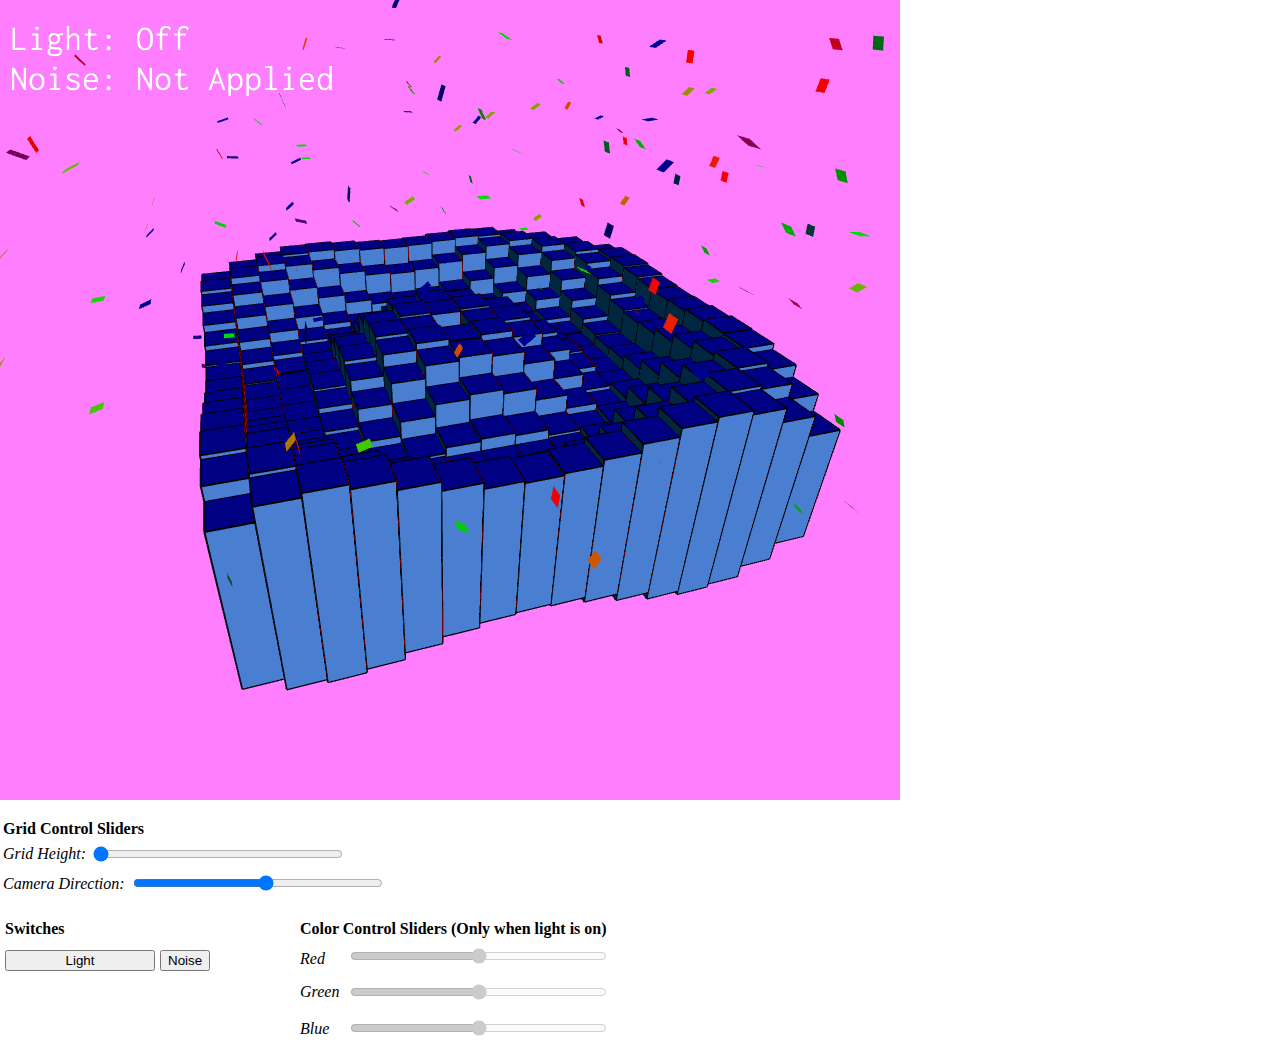
<file: 3DSineGames/index.html>
<!DOCTYPE html>
<html>

  <head>
    <meta charset="UTF-8">
    <title>graphicsProgramming - Coursera</title>
    <script src="libraries/p5.min.js" type="text/javascript"></script>
    <script src="libraries/p5.sound.min.js" type="text/javascript"></script>

    <script src="sketch.js" type="text/javascript"></script>

    <style>
      body {
        padding: 0;
        margin: 0;
      }

      canvas {
        vertical-align: top;
      }
    </style>
  </head>

  <body>
  </body>

</html>
</file>
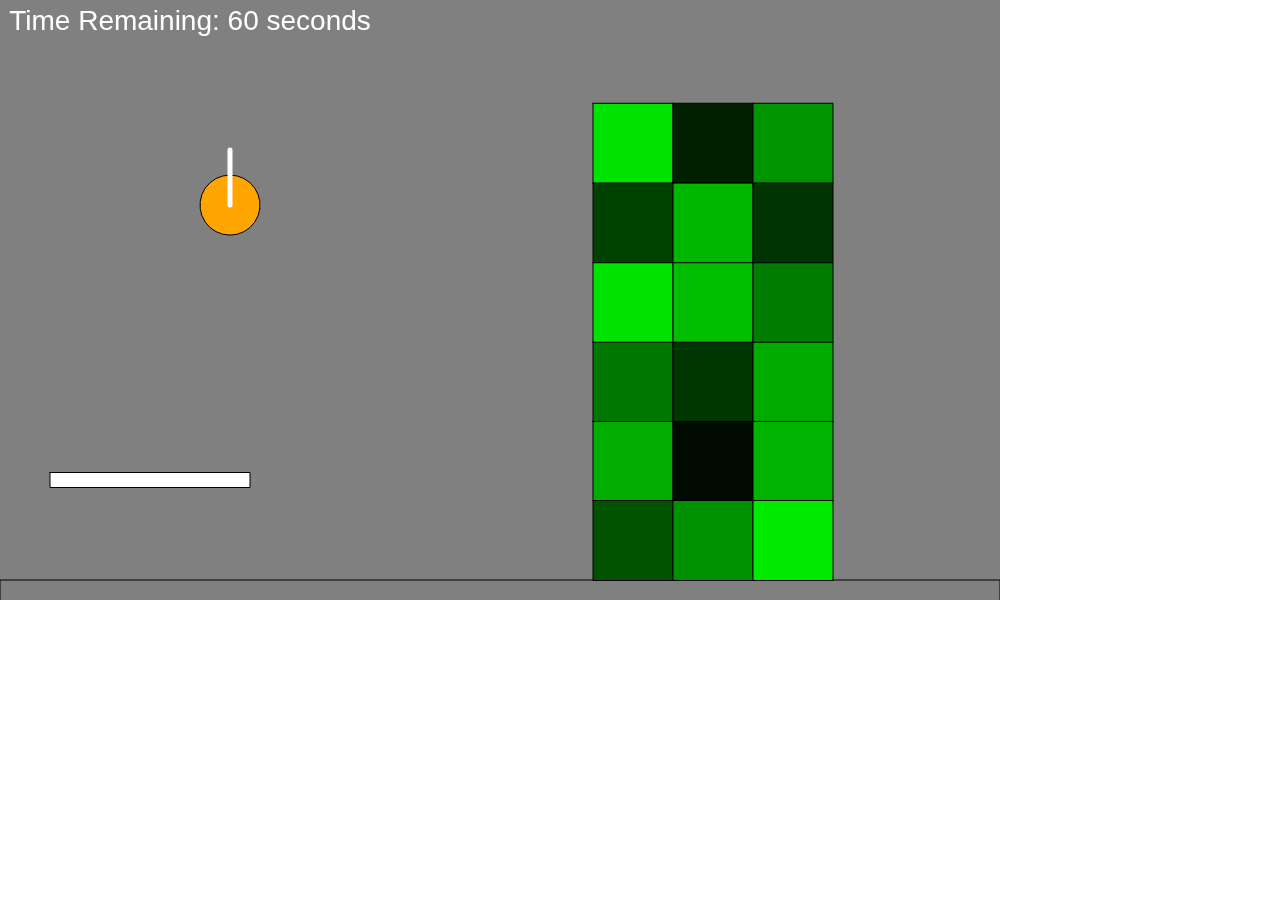
<file: angry_birds/index.html>
<!DOCTYPE html>
<html>

  <head>
    <meta charset="UTF-8">
    <title>graphicsProgramming - Coursera</title>
    <script src="libraries/p5.min.js" type="text/javascript"></script>
    <script src="libraries/p5.sound.min.js" type="text/javascript"></script>

    <script language="javascript" type="text/javascript" src="libraries/matter.js"></script>
    <script language="javascript" type="text/javascript" src="physics.js"></script>
    <script src="sketch.js" type="text/javascript"></script>

    <style>
      body {
        padding: 0;
        margin: 0;
      }

      canvas {
        vertical-align: top;
      }
    </style>
  </head>

  <body>
  </body>

</html>
</file>
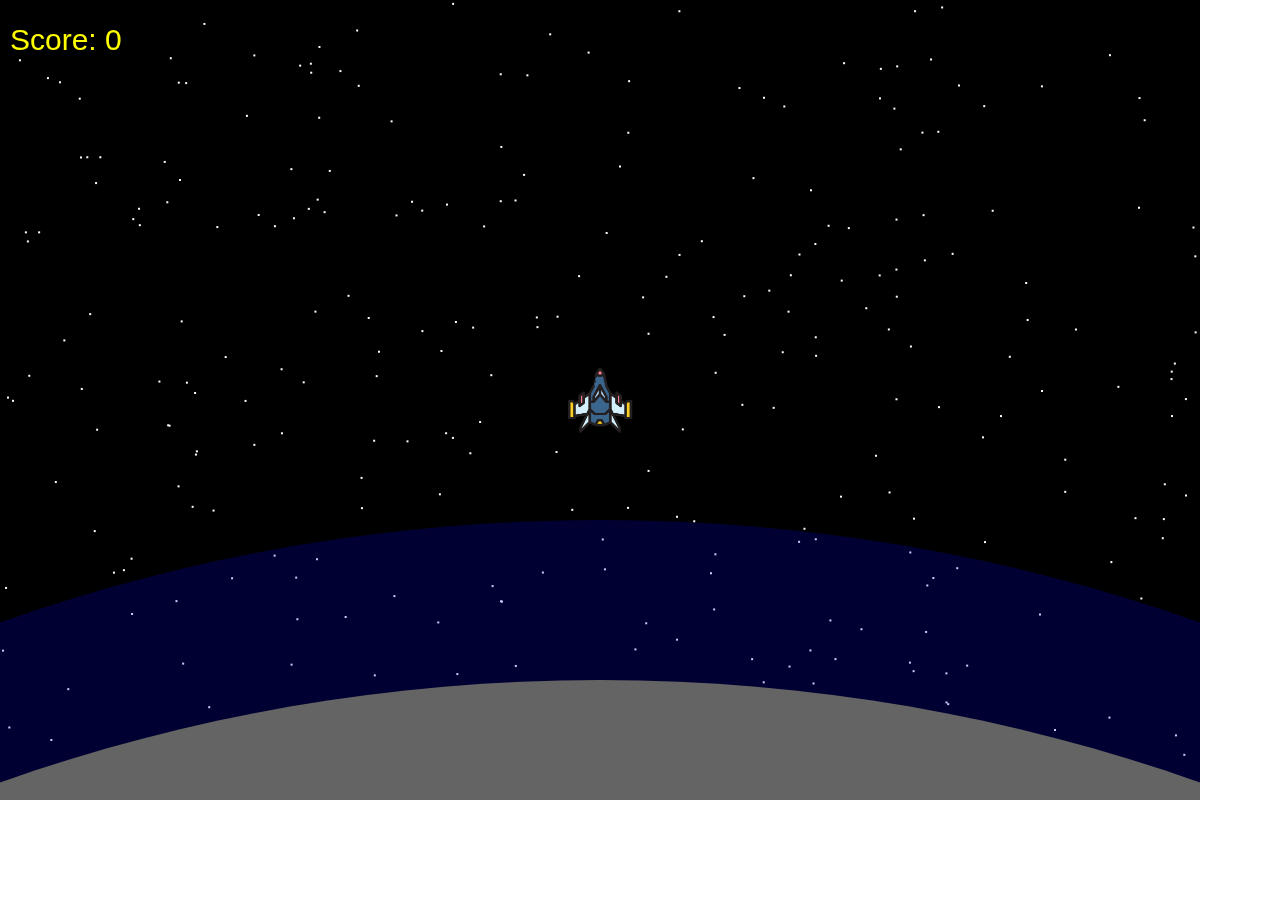
<file: asteroids_game/index.html>
<!DOCTYPE html>
<html>

  <head>
    <meta charset="UTF-8">
    <title>asteroids games clone</title>
    <script src="libraries/p5.min.js" type="text/javascript"></script>
    <script src="libraries/p5.sound.min.js" type="text/javascript"></script>

    <script src="bulletSystem.js" type="text/javascript"></script>
    <script src="asteroidSystem.js" type="text/javascript"></script>
    <script src="spaceship.js" type="text/javascript"></script>
    <script src="sketch.js" type="text/javascript"></script>

    <style>
      body {
        padding: 0;
        margin: 0;
      }

      canvas {
        vertical-align: top;
      }
    </style>
  </head>

  <body>
  </body>

</html>
</file>
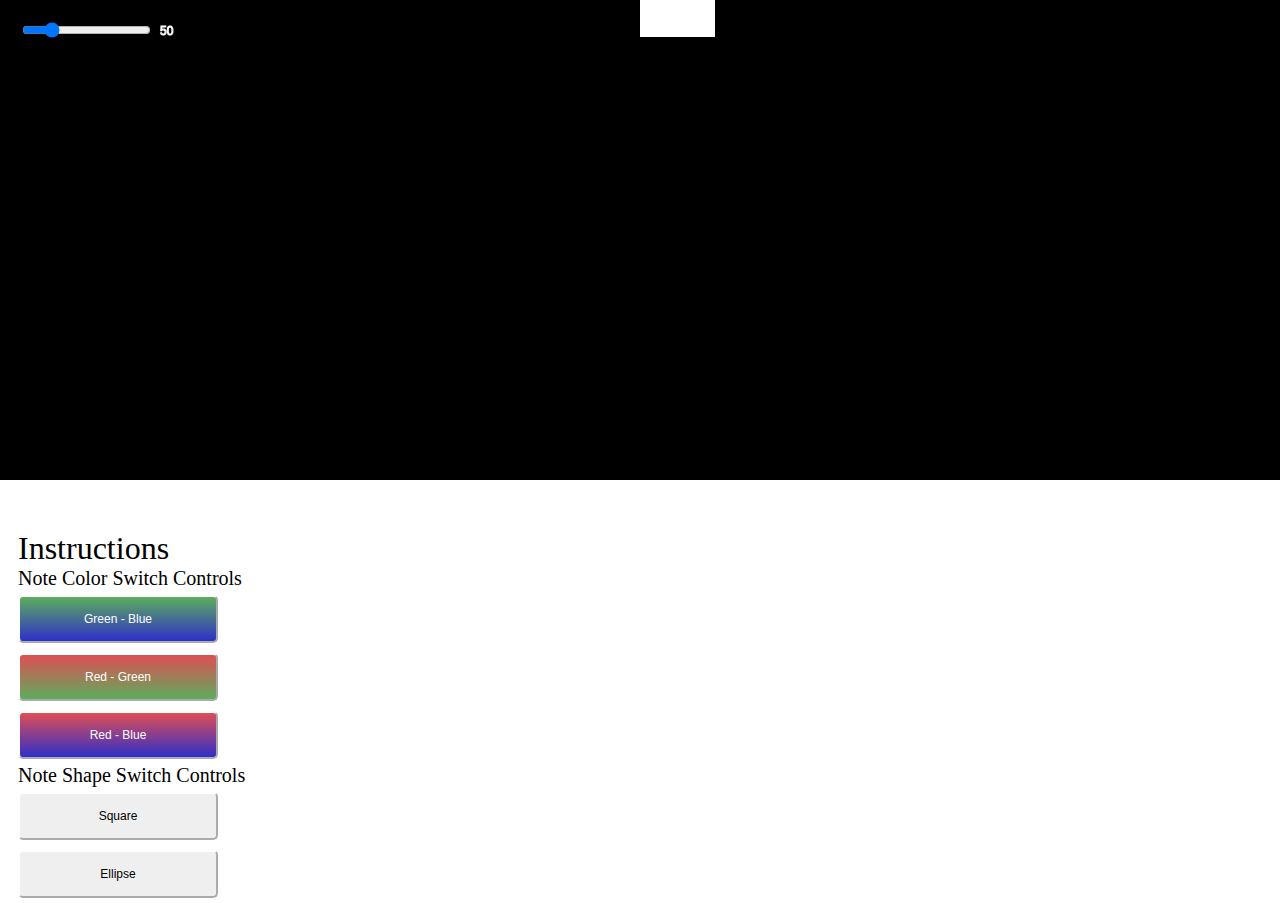
<file: webcamPiano/index.html>
<!DOCTYPE html>
<html>

  <head>
    <meta charset="UTF-8">
    <title>graphicsProgramming - Coursera</title>
    <link rel="stylesheet" href="style.css">
    <script src="libraries/p5.min.js" type="text/javascript"></script>
    <script src="libraries/p5.sound.min.js" type="text/javascript"></script>

    <script src="sketch.js" type="text/javascript"></script>
    <script src='Note.js'></script>
    <script src='Grid.js'></script>

    <style>
      body {
        padding: 0;
        margin: 0;
      }

      canvas {
        vertical-align: top;
      }
    </style>
  </head>

  <body>
  </body>

</html>
</file>
<file: webcamPiano/style.css>
/* A very simple style to add some margin between instruction buttons */

button {
    margin: 5px 0 5px 0;
    width: 200px;
    font-size: 12px;
    border-radius: 5px;
    border-color: white;
    padding: 15px;
}

#greenblue {
    background-image: linear-gradient(rgb(92, 173, 92), rgb(47, 47, 201));
    color: #fff;
}

#redgreen {
    background-image: linear-gradient(rgb(223, 78, 85), rgb(92, 173, 92));
    color: #fff;
}
#redblue {
    background-image: linear-gradient(rgb(223, 78, 85), rgb(47, 47, 201));
    color: #fff;
}
</file>
